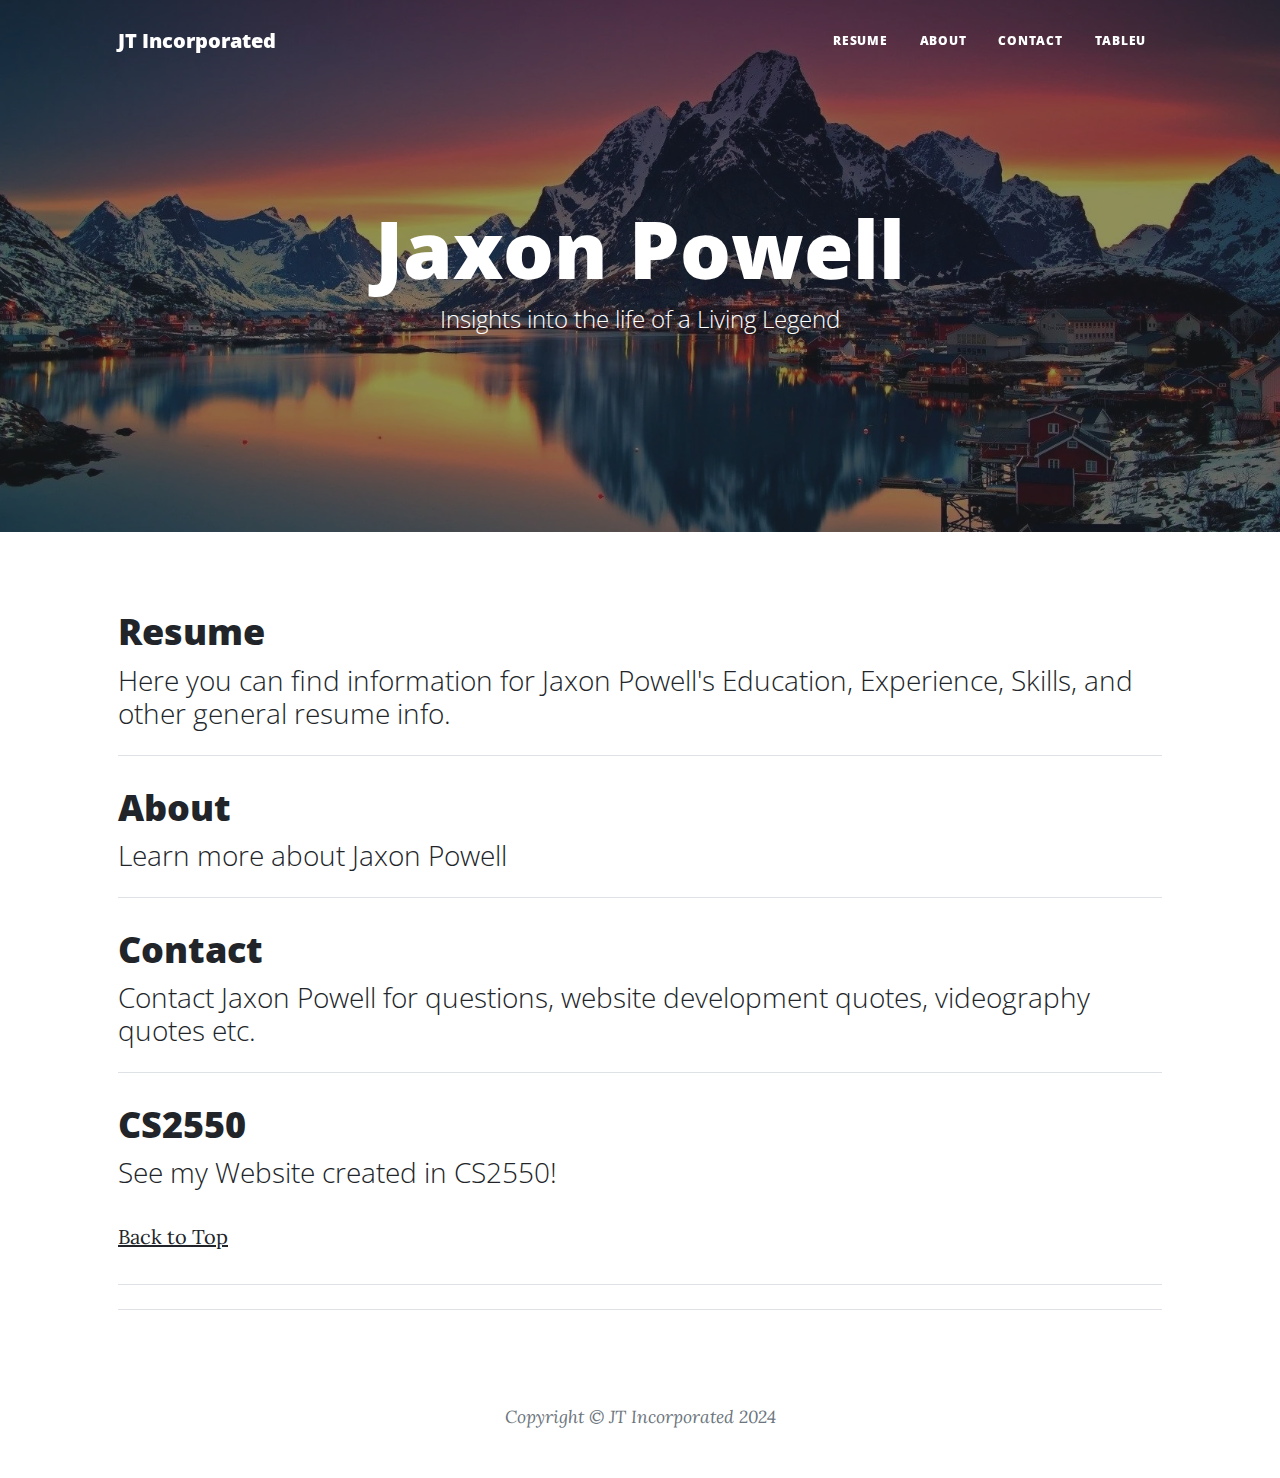
<file: index.html>
<!DOCTYPE html>
<html lang="en">
<!-- Jaxon Powell - 10/12/2024 -->

<head>
  <meta charset="utf-8" />
  <meta name="viewport" content="width=device-width, initial-scale=1, shrink-to-fit=no" />
  <meta name="description"
    content="This is a website dedicated to Jaxon Powell. Originally created for the IS 201 final project." />
  <meta name="author" content="Jaxon Powell" />
  <title>Jaxon Powell - A Living Legend</title>
  <link rel="icon" type="image/x-icon" href="assets/favicon.ico" />
  <!-- Font Awesome icons (free version)-->
  <!-- Google fonts-->
  <link href="https://fonts.googleapis.com/css?family=Lora:400,700,400italic,700italic" rel="stylesheet"
    type="text/css" />
  <link
    href="https://fonts.googleapis.com/css?family=Open+Sans:300italic,400italic,600italic,700italic,800italic,400,300,600,700,800"
    rel="stylesheet" type="text/css" />
  <!-- Core theme CSS (includes Bootstrap)-->
  <link href="styles/backup-styles.css" rel="stylesheet" />
  <link href="styles/my-styles.css" rel="stylesheet" />
</head>

<body>
  <!-- Navigation-->
  <nav class="navbar navbar-expand-lg navbar-light" id="mainNav">
    <div class="container px-4 px-lg-5">
      <a class="navbar-brand" href="index.html">JT Incorporated</a>
      <button class="navbar-toggler" type="button" data-bs-toggle="collapse" data-bs-target="#navbarResponsive"
        aria-controls="navbarResponsive" aria-expanded="false" aria-label="Toggle navigation">
        Menu
        <i class="fas fa-bars"></i>
      </button>
      <div class="collapse navbar-collapse" id="navbarResponsive">
        <ul class="navbar-nav ms-auto py-4 py-lg-0">
          <li class="nav-item"><a class="nav-link px-lg-3 py-3 py-lg-4" href="html/resume.html">Resume</a></li>
          <li class="nav-item"><a class="nav-link px-lg-3 py-3 py-lg-4" href="html/about.html">About</a></li>
          <li class="nav-item"><a class="nav-link px-lg-3 py-3 py-lg-4" href="html/contact.html">Contact</a></li>
          <li class="nav-item"><a class="nav-link px-lg-3 py-3 py-lg-4" href="html/tableu.html">Tableu</a></li>
        </ul>
      </div>
    </div>
  </nav>
  <!-- Page Header-->
  <header class="masthead" style="background-image: url('images/home-background.webp')">
    <div class="container position-relative px-4 px-lg-5">
      <div class="row gx-4 gx-lg-5 justify-content-center">
        <div class="col-md-10 col-lg-8 col-xl-7">
          <div class="site-heading">
            <h1>Jaxon Powell</h1>
            <span class="subheading">Insights into the life of a Living Legend</span>
          </div>
        </div>
      </div>
    </div>
  </header>
  <!-- Main Content-->

  <!--Calendy Embed-->
  <div>
    <!-- Calendly badge widget begin -->
    <link href="https://assets.calendly.com/assets/external/widget.css" rel="stylesheet">
    <script src="https://assets.calendly.com/assets/external/widget.js" type="text/javascript" async></script>
    <script type="text/javascript">
      window.onload = function () {
        Calendly.initBadgeWidget({
          url: 'https://calendly.com/jaxon-powell',
          text: 'Schedule time with me',
          color: '#1e5bb2',
          textColor: '#ffffff',
          branding: true
        });
      }
    </script>
    <!-- Calendly badge widget end -->
  </div>

  <div class="container px-4 px-lg-5">
    <div class="row gx-4 gx-lg-5 justify-content-center">
      <div class="col-md-10 col-lg-8 col-xl-7">
        <!-- Post preview-->
        <div class="post-preview">
          <a href="html/resume.html">
            <h2 class="post-title">Resume</h2>
            <h3 class="post-subtitle">Here you can find information for Jaxon Powell's Education, Experience, Skills,
              and other general resume info.</h3>
          </a>
        </div>
        <!-- Divider-->
        <hr class="my-4" />
        <!-- Post preview-->
        <div class="post-preview">
          <a href="html/about.html">
            <h2 class="post-title">About</h2>
            <h3 class="post-subtitle">Learn more about Jaxon Powell</h3>
          </a>
        </div>
        <!-- Divider-->
        <hr class="my-4" />
        <!-- Post preview-->
        <div class="post-preview">
          <a href="html/contact.html">
            <h2 class="post-title">Contact</h2>
            <h3 class="post-subtitle">Contact Jaxon Powell for questions, website development quotes, videography quotes
              etc.
            </h3>
          </a>
        </div>
        <!-- Divider-->
        <hr class="my-4" />
        <!-- Post preview-->
        <div class="post-preview">
          <a href="html/cs2550Website.html">
            <h2 class="post-title">CS2550</h2>
            <h3 class="post-subtitle">See my Website created in CS2550!</h3>
          </a>
        </div>
        <p><a href="#top">Back to Top</a></p>
        <!-- Divider-->
        <hr class="my-4" />
        <!-- Pager-->
      </div>
    </div>
    <!-- Footer-->
    <footer class="border-top">
      <div class="container px-4 px-lg-5">
        <div class="row gx-4 gx-lg-5 justify-content-center">
          <div class="col-md-10 col-lg-8 col-xl-7">
            <ul class="list-inline text-center">
              <li class="list-inline-item">
                <a href="#!">
                  <span class="fa-stack fa-lg">
                    <i class="fas fa-circle fa-stack-2x"></i>
                    <i class="fab fa-twitter fa-stack-1x fa-inverse"></i>
                  </span>
                </a>
              </li>
              <li class="list-inline-item">
                <a href="#!">
                  <span class="fa-stack fa-lg">
                    <i class="fas fa-circle fa-stack-2x"></i>
                    <i class="fab fa-facebook-f fa-stack-1x fa-inverse"></i>
                  </span>
                </a>
              </li>
              <li class="list-inline-item">
                <a href="#!">
                  <span class="fa-stack fa-lg">
                    <i class="fas fa-circle fa-stack-2x"></i>
                    <i class="fab fa-github fa-stack-1x fa-inverse"></i>
                  </span>
                </a>
              </li>
            </ul>
            <div class="small text-center text-muted fst-italic">Copyright &copy; JT Incorporated 2024</div>
          </div>
        </div>
      </div>
    </footer>
    <!-- Bootstrap core JS-->
    <script src="https://cdn.jsdelivr.net/npm/bootstrap@5.1.3/dist/js/bootstrap.bundle.min.js"></script>
    <!-- Core theme JS-->
    <script src="js/scripts.js"></script>
  </div>
</body>

</html>
</file>
<file: styles/my-styles.css>
/* This is the main style sheet that I am using for my website. */

body {
  background-color: rgb(246, 246, 246);
}

.about-images img {
  max-width: 250px;
  margin: 5px;
  box-shadow: 0 0 5px grey;
}

li .cs-link a {
  text-decoration: underline;
}

.li-small li {
  font-size: 18px;
}

ol li h3 {
  color: black;
}

.contact-info p {
  margin: 0;
}

/* Code taken from styles.css that is currently being used. */
/* Code taken from styles.css that is currently being used. */
:root {
  --bs-blue: #0d6efd;
  --bs-indigo: #6610f2;
  --bs-purple: #6f42c1;
  --bs-pink: #d63384;
  --bs-red: #dc3545;
  --bs-orange: #fd7e14;
  --bs-yellow: #ffc107;
  --bs-green: #198754;
  --bs-teal: #0085a1;
  --bs-cyan: #0dcaf0;
  --bs-white: #fff;
  --bs-gray: #6c757d;
  --bs-gray-dark: #343a40;
  --bs-gray-100: #f8f9fa;
  --bs-gray-200: #e9ecef;
  --bs-gray-300: #dee2e6;
  --bs-gray-400: #ced4da;
  --bs-gray-500: #adb5bd;
  --bs-gray-600: #6c757d;
  --bs-gray-700: #495057;
  --bs-gray-800: #343a40;
  --bs-gray-900: #212529;
  --bs-primary: #0085a1;
  --bs-secondary: #6c757d;
  --bs-success: #198754;
  --bs-info: #0dcaf0;
  --bs-warning: #ffc107;
  --bs-danger: #dc3545;
  --bs-light: #f8f9fa;
  --bs-dark: #212529;
  --bs-primary-rgb: 0, 133, 161;
  --bs-secondary-rgb: 108, 117, 125;
  --bs-success-rgb: 25, 135, 84;
  --bs-info-rgb: 13, 202, 240;
  --bs-warning-rgb: 255, 193, 7;
  --bs-danger-rgb: 220, 53, 69;
  --bs-light-rgb: 248, 249, 250;
  --bs-dark-rgb: 33, 37, 41;
  --bs-white-rgb: 255, 255, 255;
  --bs-black-rgb: 0, 0, 0;
  --bs-body-color-rgb: 33, 37, 41;
  --bs-body-bg-rgb: 255, 255, 255;
  --bs-font-sans-serif: system-ui, -apple-system, "Segoe UI", Roboto,
    "Helvetica Neue", Arial, "Noto Sans", "Liberation Sans", sans-serif,
    "Apple Color Emoji", "Segoe UI Emoji", "Segoe UI Symbol", "Noto Color Emoji";
  --bs-font-monospace: SFMono-Regular, Menlo, Monaco, Consolas,
    "Liberation Mono", "Courier New", monospace;
  --bs-gradient: linear-gradient(
    180deg,
    rgba(255, 255, 255, 0.15),
    rgba(255, 255, 255, 0)
  );
  --bs-body-font-family: Lora, -apple-system, BlinkMacSystemFont, Segoe UI,
    Roboto, Helvetica Neue, Arial, sans-serif, Apple Color Emoji, Segoe UI Emoji,
    Segoe UI Symbol, Noto Color Emoji;
  --bs-body-font-size: 1rem;
  --bs-body-font-weight: 400;
  --bs-body-line-height: 1.5;
  --bs-body-color: #212529;
  --bs-body-bg: #fff;
}

/* Code taken from styles.css that is currently being used. */
/* Code taken from styles.css that is currently being used. */

.post-preview > a {
  color: #212529;
}
.post-preview > a:focus,
.post-preview > a:hover {
  text-decoration: none;
  color: #0085a1;
}
.post-preview > a > .post-title {
  font-size: 1.875rem;
  margin-top: 1.875rem;
  margin-bottom: 0.625rem;
}
.post-preview > a > .post-subtitle {
  font-weight: 300;
  margin-bottom: 0.625rem;
}
.post-preview > .post-meta {
  font-size: 1.125rem;
  font-style: italic;
  margin-top: 0;
  color: #6c757d;
}
.post-preview > .post-meta > a {
  text-decoration: none;
}
@media (min-width: 992px) {
  .post-preview > a > .post-title {
    font-size: 2.25rem;
  }
}

/* Code taken from styles.css that is currently being used. */
a {
  color: #212529;
  text-decoration: none;
  cursor: pointer;
}

/* Code taken from styles.css that is currently being used. */
*,
*::before,
*::after {
  box-sizing: border-box;
}

/* Code taken from styles.css that is currently being used. Row 521 */
.row {
  --bs-gutter-x: 1.5rem;
  --bs-gutter-y: 0;
  display: flex;
  flex-wrap: wrap;
  margin-top: calc(-1 * var(--bs-gutter-y));
  margin-right: calc(-0.5 * var(--bs-gutter-x));
  margin-left: calc(-0.5 * var(--bs-gutter-x));
}
.row > * {
  flex-shrink: 0;
  width: 100%;
  max-width: 100%;
  padding-right: calc(var(--bs-gutter-x) * 0.5);
  padding-left: calc(var(--bs-gutter-x) * 0.5);
  margin-top: var(--bs-gutter-y);
}

/* Code taken from styles.css that is currently being used. Row 90 */
body {
  margin: 0;
  font-family: var(--bs-body-font-family);
  font-size: var(--bs-body-font-size);
  font-size: 1.25rem;
  font-weight: var(--bs-body-font-weight);
  line-height: var(--bs-body-line-height);
  color: var(--bs-body-color);
  text-align: var(--bs-body-text-align);
  background-color: var(--bs-body-bg);
  -webkit-text-size-adjust: 100%;
  -webkit-tap-highlight-color: rgba(0, 0, 0, 0);
}

/* Code taken from styles.css that is currently being used. Row 9260 */
header.masthead {
  position: relative;
  margin-bottom: 3rem;
  padding-top: calc(8rem + 57px);
  padding-bottom: 8rem;
  background: no-repeat center center;
  background-color: #6c757d;
  background-size: cover;
  background-attachment: scroll;
}
header.masthead:before {
  content: "";
  position: absolute;
  top: 0;
  left: 0;
  right: 0;
  bottom: 0;
  background-color: #212529;
  opacity: 0.5;
}
header.masthead .page-heading,
header.masthead .post-heading,
header.masthead .site-heading {
  color: #fff;
}
header.masthead .page-heading,
header.masthead .site-heading {
  text-align: center;
}
header.masthead .page-heading h1,
header.masthead .page-heading .h1,
header.masthead .site-heading h1,
header.masthead .site-heading .h1 {
  font-size: 3rem;
}
header.masthead .page-heading .subheading,
header.masthead .site-heading .subheading {
  font-size: 1.5rem;
  font-weight: 300;
  line-height: 1.1;
  display: block;
  margin-top: 0.625rem;
  font-family: "Open Sans", -apple-system, BlinkMacSystemFont, "Segoe UI",
    Roboto, "Helvetica Neue", Arial, sans-serif, "Apple Color Emoji",
    "Segoe UI Emoji", "Segoe UI Symbol", "Noto Color Emoji";
}
header.masthead .post-heading h1,
header.masthead .post-heading .h1 {
  font-size: 2.25rem;
}
header.masthead .post-heading .meta,
header.masthead .post-heading .subheading {
  line-height: 1.1;
  display: block;
}
header.masthead .post-heading .subheading {
  font-size: 1.5rem;
  font-weight: 600;
  margin: 0.75rem 0 2rem;
  font-family: "Open Sans", -apple-system, BlinkMacSystemFont, "Segoe UI",
    Roboto, "Helvetica Neue", Arial, sans-serif, "Apple Color Emoji",
    "Segoe UI Emoji", "Segoe UI Symbol", "Noto Color Emoji";
}
header.masthead .post-heading .meta {
  font-size: 1.25rem;
  font-weight: 300;
  font-style: italic;
  font-family: "Lora", -apple-system, BlinkMacSystemFont, "Segoe UI", Roboto,
    "Helvetica Neue", Arial, sans-serif, "Apple Color Emoji", "Segoe UI Emoji",
    "Segoe UI Symbol", "Noto Color Emoji";
}
header.masthead .post-heading .meta a {
  color: #fff;
}
@media (min-width: 992px) {
  header.masthead {
    padding-top: 12.5rem;
    padding-bottom: 12.5rem;
  }
  header.masthead .page-heading h1,
  header.masthead .page-heading .h1,
  header.masthead .site-heading h1,
  header.masthead .site-heading .h1 {
    font-size: 5rem;
  }
  header.masthead .post-heading h1,
  header.masthead .post-heading .h1 {
    font-size: 3.5rem;
  }
  header.masthead .post-heading .subheading {
    font-size: 1.875rem;
  }
}

/* Code taken from styles.css that is currently being used. Row 9179 */
#mainNav {
  position: absolute;
  top: 0;
  left: 0;
  right: 0;
  z-index: 1030;
  border-bottom: 1px solid #dee2e6;
  background-color: #fff;
  font-family: "Open Sans", -apple-system, BlinkMacSystemFont, "Segoe UI",
    Roboto, "Helvetica Neue", Arial, sans-serif, "Apple Color Emoji",
    "Segoe UI Emoji", "Segoe UI Symbol", "Noto Color Emoji";
}
#mainNav .navbar-brand {
  font-weight: 800;
}
#mainNav .navbar-toggler {
  font-size: 0.75rem;
  font-weight: 800;
  padding: 0.75rem;
  text-transform: uppercase;
}
#mainNav .navbar-nav > li.nav-item > a.nav-link {
  font-size: 0.75rem;
  font-weight: 800;
  letter-spacing: 0.0625em;
  text-transform: uppercase;
}
@media (min-width: 992px) {
  #mainNav {
    border-bottom: 1px solid transparent;
    background: transparent;
  }
  #mainNav .navbar-brand {
    color: #fff;
  }
  #mainNav .navbar-brand:focus,
  #mainNav .navbar-brand:hover {
    color: rgba(255, 255, 255, 0.8);
  }
  #mainNav .navbar-nav > li.nav-item > a.nav-link {
    color: #fff;
  }
  #mainNav .navbar-nav > li.nav-item > a.nav-link:focus,
  #mainNav .navbar-nav > li.nav-item > a.nav-link:hover {
    color: rgba(255, 255, 255, 0.8);
  }
}
@media (min-width: 992px) {
  #mainNav {
    transition: background-color 0.2s;
    /* Force Hardware Acceleration in WebKit */
    transform: translate3d(0, 0, 0);
    -webkit-backface-visibility: hidden;
    backface-visibility: hidden;
  }
  #mainNav.is-fixed {
    /* when the user scrolls down, we hide the header right above the viewport */
    position: fixed;
    top: -83px;
    transition: transform 0.2s;
    border-bottom: 1px solid white;
    background-color: rgba(255, 255, 255, 0.9);
  }
  #mainNav.is-fixed .navbar-brand {
    color: #212529;
  }
  #mainNav.is-fixed .navbar-brand:focus,
  #mainNav.is-fixed .navbar-brand:hover {
    color: #0085a1;
  }
  #mainNav.is-fixed .navbar-nav > li.nav-item > a {
    color: #212529;
  }
  #mainNav.is-fixed .navbar-nav > li.nav-item > a:focus,
  #mainNav.is-fixed .navbar-nav > li.nav-item > a:hover {
    color: #0085a1;
  }
  #mainNav.is-visible {
    /* if the user changes the scrolling direction, we show the header */
    transform: translate3d(0, 100%, 0);
  }
}

footer {
  padding-top: 3rem;
  padding-bottom: 3rem;
}

/* Code taken from styles.css that is currently being used. Row 2059 */
.navbar {
  position: relative;
  display: flex;
  flex-wrap: wrap;
  align-items: center;
  justify-content: space-between;
  padding-top: 0.5rem;
  padding-bottom: 0.5rem;
}
.navbar > .container,
.navbar > .container-fluid,
.navbar > .container-sm,
.navbar > .container-md,
.navbar > .container-lg,
.navbar > .container-xl,
.navbar > .container-xxl {
  display: flex;
  flex-wrap: inherit;
  align-items: center;
  justify-content: space-between;
}

.navbar-brand {
  padding-top: 0.3125rem;
  padding-bottom: 0.3125rem;
  margin-right: 1rem;
  font-size: 1.25rem;
  white-space: nowrap;
}
.navbar-nav {
  display: flex;
  flex-direction: column;
  padding-left: 0;
  margin-bottom: 0;
  list-style: none;
}
.navbar-nav .nav-link {
  padding-right: 0;
  padding-left: 0;
}
.navbar-nav .dropdown-menu {
  position: static;
}

.navbar-text {
  padding-top: 0.5rem;
  padding-bottom: 0.5rem;
}

.navbar-collapse {
  flex-basis: 100%;
  flex-grow: 1;
  align-items: center;
}

.navbar-toggler {
  padding: 0.25rem 0.75rem;
  font-size: 1.25rem;
  line-height: 1;
  background-color: transparent;
  border: 1px solid transparent;
  transition: box-shadow 0.15s ease-in-out;
}
@media (prefers-reduced-motion: reduce) {
  .navbar-toggler {
    transition: none;
  }
}
.navbar-toggler:hover {
  text-decoration: none;
}
.navbar-toggler:focus {
  text-decoration: none;
  outline: 0;
  box-shadow: 0 0 0 0.25rem;
}

.navbar-toggler-icon {
  display: inline-block;
  width: 1.5em;
  height: 1.5em;
  vertical-align: middle;
  background-repeat: no-repeat;
  background-position: center;
  background-size: 100%;
}

.navbar-nav-scroll {
  max-height: var(--bs-scroll-height, 75vh);
  overflow-y: auto;
}

@media (min-width: 576px) {
  .navbar-expand-sm {
    flex-wrap: nowrap;
    justify-content: flex-start;
  }
  .navbar-expand-sm .navbar-nav {
    flex-direction: row;
  }
  .navbar-expand-sm .navbar-nav .dropdown-menu {
    position: absolute;
  }
  .navbar-expand-sm .navbar-nav .nav-link {
    padding-right: 0.5rem;
    padding-left: 0.5rem;
  }
  .navbar-expand-sm .navbar-nav-scroll {
    overflow: visible;
  }
  .navbar-expand-sm .navbar-collapse {
    display: flex !important;
    flex-basis: auto;
  }
  .navbar-expand-sm .navbar-toggler {
    display: none;
  }
  .navbar-expand-sm .offcanvas-header {
    display: none;
  }
  .navbar-expand-sm .offcanvas {
    position: inherit;
    bottom: 0;
    z-index: 1000;
    flex-grow: 1;
    visibility: visible !important;
    background-color: transparent;
    border-right: 0;
    border-left: 0;
    transition: none;
    transform: none;
  }
  .navbar-expand-sm .offcanvas-top,
  .navbar-expand-sm .offcanvas-bottom {
    height: auto;
    border-top: 0;
    border-bottom: 0;
  }
  .navbar-expand-sm .offcanvas-body {
    display: flex;
    flex-grow: 0;
    padding: 0;
    overflow-y: visible;
  }
}
@media (min-width: 768px) {
  .navbar-expand-md {
    flex-wrap: nowrap;
    justify-content: flex-start;
  }
  .navbar-expand-md .navbar-nav {
    flex-direction: row;
  }
  .navbar-expand-md .navbar-nav .dropdown-menu {
    position: absolute;
  }
  .navbar-expand-md .navbar-nav .nav-link {
    padding-right: 0.5rem;
    padding-left: 0.5rem;
  }
  .navbar-expand-md .navbar-nav-scroll {
    overflow: visible;
  }
  .navbar-expand-md .navbar-collapse {
    display: flex !important;
    flex-basis: auto;
  }
  .navbar-expand-md .navbar-toggler {
    display: none;
  }
  .navbar-expand-md .offcanvas-header {
    display: none;
  }
  .navbar-expand-md .offcanvas {
    position: inherit;
    bottom: 0;
    z-index: 1000;
    flex-grow: 1;
    visibility: visible !important;
    background-color: transparent;
    border-right: 0;
    border-left: 0;
    transition: none;
    transform: none;
  }
  .navbar-expand-md .offcanvas-top,
  .navbar-expand-md .offcanvas-bottom {
    height: auto;
    border-top: 0;
    border-bottom: 0;
  }
  .navbar-expand-md .offcanvas-body {
    display: flex;
    flex-grow: 0;
    padding: 0;
    overflow-y: visible;
  }
}
@media (min-width: 992px) {
  .navbar-expand-lg {
    flex-wrap: nowrap;
    justify-content: flex-start;
  }
  .navbar-expand-lg .navbar-nav {
    flex-direction: row;
  }
  .navbar-expand-lg .navbar-nav .dropdown-menu {
    position: absolute;
  }
  .navbar-expand-lg .navbar-nav .nav-link {
    padding-right: 0.5rem;
    padding-left: 0.5rem;
  }
  .navbar-expand-lg .navbar-nav-scroll {
    overflow: visible;
  }
  .navbar-expand-lg .navbar-collapse {
    display: flex !important;
    flex-basis: auto;
  }
  .navbar-expand-lg .navbar-toggler {
    display: none;
  }
  .navbar-expand-lg .offcanvas-header {
    display: none;
  }
  .navbar-expand-lg .offcanvas {
    position: inherit;
    bottom: 0;
    z-index: 1000;
    flex-grow: 1;
    visibility: visible !important;
    background-color: transparent;
    border-right: 0;
    border-left: 0;
    transition: none;
    transform: none;
  }
  .navbar-expand-lg .offcanvas-top,
  .navbar-expand-lg .offcanvas-bottom {
    height: auto;
    border-top: 0;
    border-bottom: 0;
  }
  .navbar-expand-lg .offcanvas-body {
    display: flex;
    flex-grow: 0;
    padding: 0;
    overflow-y: visible;
  }
}
@media (min-width: 1200px) {
  .navbar-expand-xl {
    flex-wrap: nowrap;
    justify-content: flex-start;
  }
  .navbar-expand-xl .navbar-nav {
    flex-direction: row;
  }
  .navbar-expand-xl .navbar-nav .dropdown-menu {
    position: absolute;
  }
  .navbar-expand-xl .navbar-nav .nav-link {
    padding-right: 0.5rem;
    padding-left: 0.5rem;
  }
  .navbar-expand-xl .navbar-nav-scroll {
    overflow: visible;
  }
  .navbar-expand-xl .navbar-collapse {
    display: flex !important;
    flex-basis: auto;
  }
  .navbar-expand-xl .navbar-toggler {
    display: none;
  }
  .navbar-expand-xl .offcanvas-header {
    display: none;
  }
  .navbar-expand-xl .offcanvas {
    position: inherit;
    bottom: 0;
    z-index: 1000;
    flex-grow: 1;
    visibility: visible !important;
    background-color: transparent;
    border-right: 0;
    border-left: 0;
    transition: none;
    transform: none;
  }
  .navbar-expand-xl .offcanvas-top,
  .navbar-expand-xl .offcanvas-bottom {
    height: auto;
    border-top: 0;
    border-bottom: 0;
  }
  .navbar-expand-xl .offcanvas-body {
    display: flex;
    flex-grow: 0;
    padding: 0;
    overflow-y: visible;
  }
}
@media (min-width: 1400px) {
  .navbar-expand-xxl {
    flex-wrap: nowrap;
    justify-content: flex-start;
  }
  .navbar-expand-xxl .navbar-nav {
    flex-direction: row;
  }
  .navbar-expand-xxl .navbar-nav .dropdown-menu {
    position: absolute;
  }
  .navbar-expand-xxl .navbar-nav .nav-link {
    padding-right: 0.5rem;
    padding-left: 0.5rem;
  }
  .navbar-expand-xxl .navbar-nav-scroll {
    overflow: visible;
  }
  .navbar-expand-xxl .navbar-collapse {
    display: flex !important;
    flex-basis: auto;
  }
  .navbar-expand-xxl .navbar-toggler {
    display: none;
  }
  .navbar-expand-xxl .offcanvas-header {
    display: none;
  }
  .navbar-expand-xxl .offcanvas {
    position: inherit;
    bottom: 0;
    z-index: 1000;
    flex-grow: 1;
    visibility: visible !important;
    background-color: transparent;
    border-right: 0;
    border-left: 0;
    transition: none;
    transform: none;
  }
  .navbar-expand-xxl .offcanvas-top,
  .navbar-expand-xxl .offcanvas-bottom {
    height: auto;
    border-top: 0;
    border-bottom: 0;
  }
  .navbar-expand-xxl .offcanvas-body {
    display: flex;
    flex-grow: 0;
    padding: 0;
    overflow-y: visible;
  }
}
.navbar-expand {
  flex-wrap: nowrap;
  justify-content: flex-start;
}
.navbar-expand .navbar-nav {
  flex-direction: row;
}
.navbar-expand .navbar-nav .dropdown-menu {
  position: absolute;
}
.navbar-expand .navbar-nav .nav-link {
  padding-right: 0.5rem;
  padding-left: 0.5rem;
}
.navbar-expand .navbar-nav-scroll {
  overflow: visible;
}
.navbar-expand .navbar-collapse {
  display: flex !important;
  flex-basis: auto;
}
.navbar-expand .navbar-toggler {
  display: none;
}
.navbar-expand .offcanvas-header {
  display: none;
}
.navbar-expand .offcanvas {
  position: inherit;
  bottom: 0;
  z-index: 1000;
  flex-grow: 1;
  visibility: visible !important;
  background-color: transparent;
  border-right: 0;
  border-left: 0;
  transition: none;
  transform: none;
}
.navbar-expand .offcanvas-top,
.navbar-expand .offcanvas-bottom {
  height: auto;
  border-top: 0;
  border-bottom: 0;
}
.navbar-expand .offcanvas-body {
  display: flex;
  flex-grow: 0;
  padding: 0;
  overflow-y: visible;
}

.navbar-light .navbar-brand {
  color: rgba(0, 0, 0, 0.9);
}
.navbar-light .navbar-brand:hover,
.navbar-light .navbar-brand:focus {
  color: rgba(0, 0, 0, 0.9);
}
.navbar-light .navbar-nav .nav-link {
  color: rgba(0, 0, 0, 0.55);
}
.navbar-light .navbar-nav .nav-link:hover,
.navbar-light .navbar-nav .nav-link:focus {
  color: rgba(0, 0, 0, 0.7);
}
.navbar-light .navbar-nav .nav-link.disabled {
  color: rgba(0, 0, 0, 0.3);
}
.navbar-light .navbar-nav .show > .nav-link,
.navbar-light .navbar-nav .nav-link.active {
  color: rgba(0, 0, 0, 0.9);
}
.navbar-light .navbar-toggler {
  color: rgba(0, 0, 0, 0.55);
  border-color: rgba(0, 0, 0, 0.1);
}
.navbar-light .navbar-toggler-icon {
  background-image: url("data:image/svg+xml,%3csvg xmlns='http://www.w3.org/2000/svg' viewBox='0 0 30 30'%3e%3cpath stroke='rgba%280, 0, 0, 0.55%29' stroke-linecap='round' stroke-miterlimit='10' stroke-width='2' d='M4 7h22M4 15h22M4 23h22'/%3e%3c/svg%3e");
}
.navbar-light .navbar-text {
  color: rgba(0, 0, 0, 0.55);
}
.navbar-light .navbar-text a,
.navbar-light .navbar-text a:hover,
.navbar-light .navbar-text a:focus {
  color: rgba(0, 0, 0, 0.9);
}

.navbar-dark .navbar-brand {
  color: #fff;
}
.navbar-dark .navbar-brand:hover,
.navbar-dark .navbar-brand:focus {
  color: #fff;
}
.navbar-dark .navbar-nav .nav-link {
  color: rgba(255, 255, 255, 0.55);
}
.navbar-dark .navbar-nav .nav-link:hover,
.navbar-dark .navbar-nav .nav-link:focus {
  color: rgba(255, 255, 255, 0.75);
}
.navbar-dark .navbar-nav .nav-link.disabled {
  color: rgba(255, 255, 255, 0.25);
}
.navbar-dark .navbar-nav .show > .nav-link,
.navbar-dark .navbar-nav .nav-link.active {
  color: #fff;
}
.navbar-dark .navbar-toggler {
  color: rgba(255, 255, 255, 0.55);
  border-color: rgba(255, 255, 255, 0.1);
}
.navbar-dark .navbar-toggler-icon {
  background-image: url("data:image/svg+xml,%3csvg xmlns='http://www.w3.org/2000/svg' viewBox='0 0 30 30'%3e%3cpath stroke='rgba%28255, 255, 255, 0.55%29' stroke-linecap='round' stroke-miterlimit='10' stroke-width='2' d='M4 7h22M4 15h22M4 23h22'/%3e%3c/svg%3e");
}
.navbar-dark .navbar-text {
  color: rgba(255, 255, 255, 0.55);
}
.navbar-dark .navbar-text a,
.navbar-dark .navbar-text a:hover,
.navbar-dark .navbar-text a:focus {
  color: #fff;
}

/* Code taken from styles.css that is currently being used. Row 473 */
/* Code taken from styles.css that is currently being used. Row 473 */
/* Code taken from styles.css that is currently being used. Row 473 */
.container,
.container-fluid,
.container-xxl,
.container-xl,
.container-lg,
.container-md,
.container-sm {
  width: 100%;
  padding-right: var(--bs-gutter-x, 0.75rem);
  padding-left: var(--bs-gutter-x, 0.75rem);
  margin-right: auto;
  margin-left: auto;
}

@media (min-width: 576px) {
  .container-sm,
  .container {
    max-width: 540px;
  }
}
@media (min-width: 768px) {
  .container-md,
  .container-sm,
  .container {
    max-width: 720px;
  }
}
@media (min-width: 992px) {
  .container-lg,
  .container-md,
  .container-sm,
  .container {
    max-width: 960px;
  }
}
@media (min-width: 1200px) {
  .container-xl,
  .container-lg,
  .container-md,
  .container-sm,
  .container {
    max-width: 1140px;
  }
}
@media (min-width: 1400px) {
  .container-xxl,
  .container-xl,
  .container-lg,
  .container-md,
  .container-sm,
  .container {
    max-width: 1320px;
  }
}

/* Code taken from styles.css that is currently being used.*/
.my-4 {
  margin-top: 1.5rem !important;
  margin-bottom: 1.5rem !important;
}

.my-5 {
  margin-top: 3rem !important;
  margin-bottom: 3rem !important;
}

/* Code taken from styles.css that is currently being used.*/
.px-4 {
  padding-right: 1.5rem !important;
  padding-left: 1.5rem !important;
}

/* Code taken from styles.css that is currently being used.*/
.collapse:not(.show) {
  display: none;
}

/* Code taken from styles.css that is currently being used.*/
.ms-auto {
  margin-left: auto !important;
}

/* Code taken from styles.css that is currently being used.*/
.py-3 {
  padding-top: 1rem !important;
  padding-bottom: 1rem !important;
}

.py-4 {
  padding-top: 1.5rem !important;
  padding-bottom: 1.5rem !important;
}

.position-relative {
  position: relative !important;
}

.justify-content-center {
  justify-content: center !important;
}

.border-top {
  border-top: 1px solid #dee2e6 !important;
}

.border-top-0 {
  border-top: 0 !important;
}

.list-inline {
  padding-left: 0;
  list-style: none;
}

.list-inline-item {
  display: inline-block;
}

.text-center {
  text-align: center !important;
}

small,
.small {
  font-size: 0.875em;
}

.text-muted {
  --bs-text-opacity: 1;
  color: #6c757d !important;
}

.fst-italic {
  font-style: italic !important;
}

.position-relative {
  position: relative !important;
}

.mb-4 {
  margin-bottom: 1.5rem !important;
}

.mb-3 {
  margin-bottom: 1rem !important;
}

.fw-bolder {
  font-weight: bolder !important;
}

.text-uppercase {
  text-transform: uppercase !important;
}

.text-capitalize {
  text-transform: capitalize !important;
}

.text-wrap {
  white-space: normal !important;
}

.text-nowrap {
  white-space: nowrap !important;
}

button,
[type="button"],
[type="reset"],
[type="submit"] {
  -webkit-appearance: button;
}
button:not(:disabled),
[type="button"]:not(:disabled),
[type="reset"]:not(:disabled),
[type="submit"]:not(:disabled) {
  cursor: pointer;
}

a:hover {
  color: #0085a1;
}

a:not([href]):not([class]),
a:not([href]):not([class]):hover {
  color: inherit;
  text-decoration: none;
}

kbd {
  padding: 0.2rem 0.4rem;
  font-size: 0.875em;
  color: #fff;
  background-color: #212529;
}
kbd kbd {
  padding: 0;
  font-size: 1em;
  font-weight: 700;
}

figure {
  margin: 0 0 1rem;
}

img,
svg {
  vertical-align: middle;
}

table {
  caption-side: bottom;
  border-collapse: collapse;
}

th {
  text-align: inherit;
  text-align: -webkit-match-parent;
}

thead,
tbody,
tfoot,
tr,
td,
th {
  border-color: inherit;
  border-style: solid;
  border-width: 0;
}

label {
  display: inline-block;
}

button {
  border-radius: 0;
}

button:focus:not(:focus-visible) {
  outline: 0;
}

input,
button,
select {
  margin: 0;
  font-family: inherit;
  font-size: inherit;
  line-height: inherit;
}

button,
select {
  text-transform: none;
}

[role="button"] {
  cursor: pointer;
}

h2,
.h2 {
  font-size: calc(1.325rem + 0.9vw);
}
@media (min-width: 1200px) {
  h2,
  .h2 {
    font-size: 2rem;
  }
}

h3,
.h3 {
  font-size: calc(1.3rem + 0.6vw);
}
@media (min-width: 1200px) {
  h3,
  .h3 {
    font-size: 1.75rem;
  }
}

h4,
.h4 {
  font-size: calc(1.275rem + 0.3vw);
}
@media (min-width: 1200px) {
  h4,
  .h4 {
    font-size: 1.5rem;
  }
}

h5,
.h5 {
  font-size: 1.25rem;
}

h6,
.h6 {
  font-size: 1rem;
}

p {
  margin-top: 0;
  margin-bottom: 1rem;
}

abbr[title],
abbr[data-bs-original-title] {
  -webkit-text-decoration: underline dotted;
  text-decoration: underline dotted;
  cursor: help;
  -webkit-text-decoration-skip-ink: none;
  text-decoration-skip-ink: none;
}

ol,
ul {
  padding-left: 2rem;
}

ol,
ul,
dl {
  margin-top: 0;
  margin-bottom: 1rem;
}

ol ol,
ul ul,
ol ul,
ul ol {
  margin-bottom: 0;
}

dt {
  font-weight: 700;
}

dd {
  margin-bottom: 0.5rem;
  margin-left: 0;
}

blockquote {
  margin: 0 0 1rem;
}

b,
strong {
  font-weight: bolder;
}

hr {
  background-color: #dee2e6;
  opacity: 1;
}

p {
  margin: 2rem 0;
}
p a {
  text-decoration: underline;
}

blockquote {
  font-style: italic;
  color: #6c757d;
}

textarea {
  resize: vertical;
}

textarea.form-control {
  min-height: calc(1.5em + 0.75rem + 2px);
}
textarea.form-control-sm {
  min-height: calc(1.5em + 0.5rem + 2px);
}
textarea.form-control-lg {
  min-height: calc(1.5em + 1rem + 2px);
}

.d-none {
  display: none !important;
}

/* Code taken from styles.css that is currently being used.*/
@media (min-width: 576px) {
  .py-lg-0 {
    padding-top: 0 !important;
    padding-bottom: 0 !important;
  }

  .py-lg-4 {
    padding-top: 1.5rem !important;
    padding-bottom: 1.5rem !important;
  }

  .px-lg-5 {
    padding-right: 3rem !important;
    padding-left: 3rem !important;
  }

  .px-lg-3 {
    padding-right: 1rem !important;
    padding-left: 1rem !important;
  }
}
/* Code taken from styles.css that is currently being used. Row 1966 */
/* Code taken from styles.css that is currently being used. Row 1966 */
/* Code taken from styles.css that is currently being used. Row 1966 */
.nav {
  display: flex;
  flex-wrap: wrap;
  padding-left: 0;
  margin-bottom: 0;
  list-style: none;
}

.nav-link {
  display: block;
  padding: 0.5rem 1rem;
  color: #212529;
  transition: color 0.15s ease-in-out, background-color 0.15s ease-in-out,
    border-color 0.15s ease-in-out;
}
@media (prefers-reduced-motion: reduce) {
  .nav-link {
    transition: none;
  }
}
.nav-link:hover,
.nav-link:focus {
  color: #0085a1;
}
.nav-link.disabled {
  color: #6c757d;
  pointer-events: none;
  cursor: default;
}

.nav-tabs {
  border-bottom: 1px solid #dee2e6;
}
.nav-tabs .nav-link {
  margin-bottom: -1px;
  background: none;
  border: 1px solid transparent;
}
.nav-tabs .nav-link:hover,
.nav-tabs .nav-link:focus {
  border-color: #e9ecef #e9ecef #dee2e6;
  isolation: isolate;
}
.nav-tabs .nav-link.disabled {
  color: #6c757d;
  background-color: transparent;
  border-color: transparent;
}

.nav-tabs .nav-link.active,
.nav-tabs .nav-item.show .nav-link {
  color: #495057;
  background-color: #fff;
  border-color: #dee2e6 #dee2e6 #fff;
}
.nav-tabs .dropdown-menu {
  margin-top: -1px;
}

.nav-pills .nav-link {
  background: none;
  border: 0;
}
.nav-pills .nav-link.active,
.nav-pills .show > .nav-link {
  color: #fff;
  background-color: #0085a1;
}

.nav-fill > .nav-link,
.nav-fill .nav-item {
  flex: 1 1 auto;
  text-align: center;
}

.nav-justified > .nav-link,
.nav-justified .nav-item {
  flex-basis: 0;
  flex-grow: 1;
  text-align: center;
}

.nav-fill .nav-item .nav-link,
.nav-justified .nav-item .nav-link {
  width: 100%;
}
/* Code taken from styles.css that is currently being used. Row 122 */
/* Code taken from styles.css that is currently being used. Row 122 */
/* Code taken from styles.css that is currently being used. Row 122 */
h6,
.h6,
h5,
.h5,
h4,
.h4,
h3,
.h3,
h2,
.h2,
h1,
.h1 {
  margin-top: 0;
  margin-bottom: 0.5rem;
  font-family: "Open Sans", -apple-system, BlinkMacSystemFont, "Segoe UI",
    Roboto, "Helvetica Neue", Arial, sans-serif, "Apple Color Emoji",
    "Segoe UI Emoji", "Segoe UI Symbol", "Noto Color Emoji";
  font-weight: 800;
  line-height: 1.2;
}

h1,
.h1 {
  font-size: calc(1.375rem + 1.5vw);
}
@media (min-width: 1200px) {
  h1,
  .h1 {
    font-size: 2.5rem;
  }
}

/* Code taken from styles.css that is currently being used. Row 1260 */
/* Code taken from styles.css that is currently being used. Row 1260 */
/* Code taken from styles.css that is currently being used. Row 1260 */
/* Code for the Contact page FORM*/

.invalid-feedback {
  /* Line 1504 in backup styles*/
  display: none;
  width: 100%;
  margin-top: 0.25rem;
  font-size: 0.875em;
  color: #dc3545;
}

.form-floating input, /* Line 9172 in backup styles*/
.form-floating textarea {
  border-left: 0;
  border-right: 0;
  border-top: 0;
}
.form-floating input:focus,
.form-floating textarea:focus {
  box-shadow: none;
}
.form-floating label {
  color: #6c757d;
}

.form-floating {
  /* Line 1260 in backup styles*/
  position: relative;
}
.form-floating > .form-control,
.form-floating > .form-select {
  height: 4.5rem;
  line-height: 1.25;
}
.form-floating > label {
  position: absolute;
  top: 0;
  left: 0;
  height: 100%;
  padding: 1.25rem 0;
  pointer-events: none;
  border: 1px solid transparent;
  transform-origin: 0 0;
  transition: opacity 0.1s ease-in-out, transform 0.1s ease-in-out;
}
@media (prefers-reduced-motion: reduce) {
  .form-floating > label {
    transition: none;
  }
}
.form-floating > .form-control {
  padding: 1.25rem 0;
}
.form-floating > .form-control::-moz-placeholder {
  color: transparent;
}
.form-floating > .form-control:-ms-input-placeholder {
  color: transparent;
}
.form-floating > .form-control::placeholder {
  color: transparent;
}
.form-floating > .form-control:not(:-moz-placeholder-shown) {
  padding-top: 2.125rem;
  padding-bottom: 0.625rem;
}
.form-floating > .form-control:not(:-ms-input-placeholder) {
  padding-top: 2.125rem;
  padding-bottom: 0.625rem;
}
.form-floating > .form-control:focus,
.form-floating > .form-control:not(:placeholder-shown) {
  padding-top: 2.125rem;
  padding-bottom: 0.625rem;
}
.form-floating > .form-control:-webkit-autofill {
  padding-top: 2.125rem;
  padding-bottom: 0.625rem;
}
.form-floating > .form-select {
  padding-top: 2.125rem;
  padding-bottom: 0.625rem;
}
.form-floating > .form-control:not(:-moz-placeholder-shown) ~ label {
  opacity: 0.65;
  transform: scale(0.65) translateY(-0.5rem) translateX(0rem);
}
.form-floating > .form-control:not(:-ms-input-placeholder) ~ label {
  opacity: 0.65;
  transform: scale(0.65) translateY(-0.5rem) translateX(0rem);
}
.form-floating > .form-control:focus ~ label,
.form-floating > .form-control:not(:placeholder-shown) ~ label,
.form-floating > .form-select ~ label {
  opacity: 0.65;
  transform: scale(0.65) translateY(-0.5rem) translateX(0rem);
}
.form-floating > .form-control:-webkit-autofill ~ label {
  opacity: 0.65;
  transform: scale(0.65) translateY(-0.5rem) translateX(0rem);
}

.form-control {
  /* Line 780 in backup styles*/
  display: block;
  width: 100%;
  padding: 0.375rem 0.75rem;
  font-size: 1rem;
  font-weight: 400;
  line-height: 1.5;
  color: #212529;
  background-color: #fff;
  background-clip: padding-box;
  border: 1px solid #ced4da;
  -webkit-appearance: none;
  -moz-appearance: none;
  appearance: none;
  border-radius: 0;
  transition: border-color 0.15s ease-in-out, box-shadow 0.15s ease-in-out;
}
</file>
